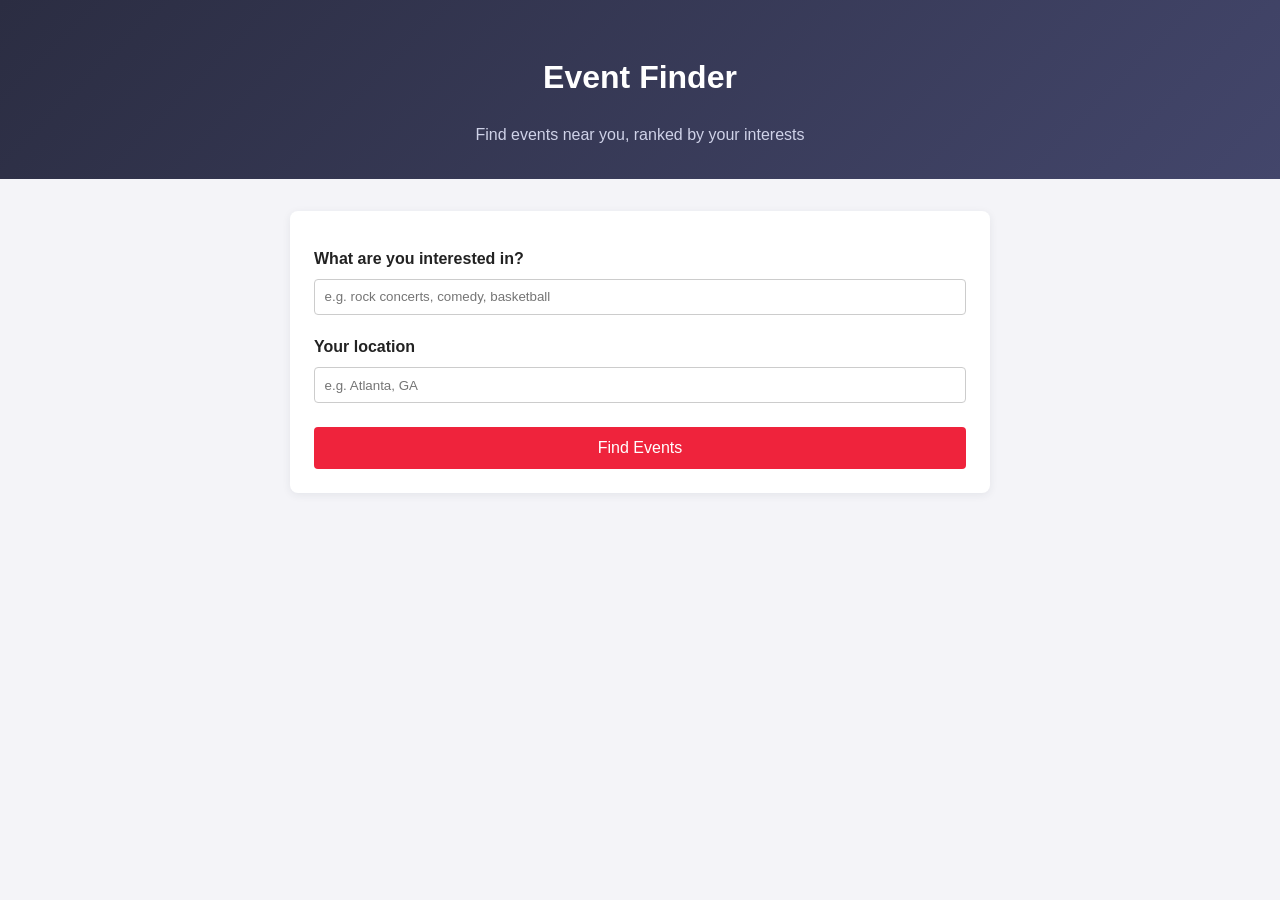
<file: index.html>
<!DOCTYPE html>
<html lang="en">
<head>
    <meta charset="UTF-8">
    <title>Event Finder</title>
    <link rel="stylesheet" href="static/style.css">
</head>
<body>
    <header>
        <h1>Event Finder</h1>
        <p>Find events near you, ranked by your interests</p>
    </header>

    <main>
        <form action="results.html" class="search-form">
            <label for="interest">What are you interested in?</label>
            <input type="text" id="interest" name="interest" placeholder="e.g. rock concerts, comedy, basketball">

            <label for="location">Your location</label>
            <input type="text" id="location" name="location" placeholder="e.g. Atlanta, GA">

            <button type="submit">Find Events</button>
        </form>
    </main>
</body>
</html>
</file>
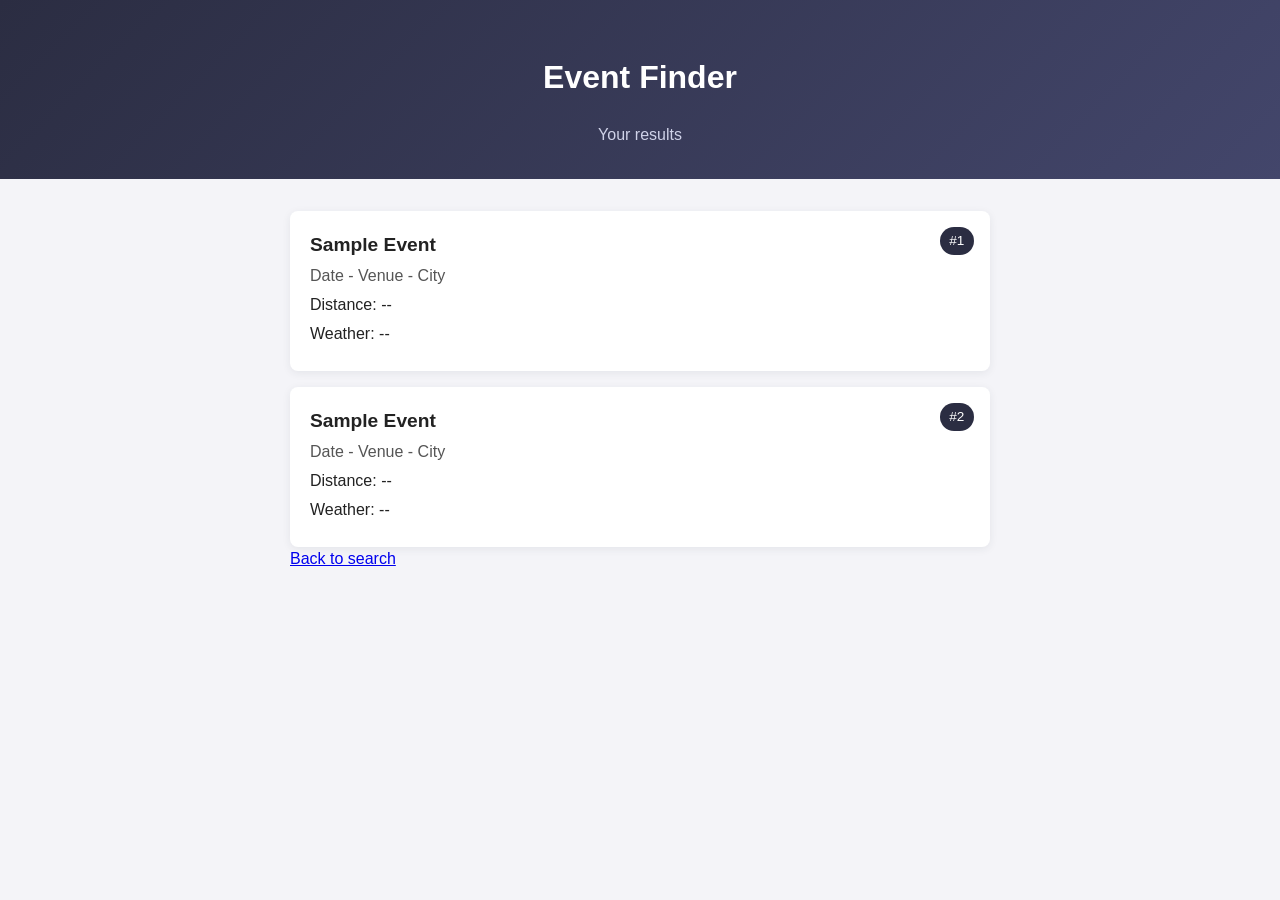
<file: results.html>
<!DOCTYPE html>
<html lang="en">
<head>
    <meta charset="UTF-8">
    <title>Results - Event Finder</title>
    <link rel="stylesheet" href="static/style.css">
</head>
<body>
    <header>
        <h1>Event Finder</h1>
        <p>Your results</p>
    </header>

    <main>
        <div class="event-list">
            <div class="event-card">
                <span class="rank-badge">#1</span>
                <h2>Sample Event</h2>
                <p class="event-meta">Date - Venue - City</p>
                <p>Distance: --</p>
                <p>Weather: --</p>
            </div>

            <div class="event-card">
                <span class="rank-badge">#2</span>
                <h2>Sample Event</h2>
                <p class="event-meta">Date - Venue - City</p>
                <p>Distance: --</p>
                <p>Weather: --</p>
            </div>
        </div>

        <a href="index.html">Back to search</a>
    </main>
</body>
</html>
</file>
<file: static/style.css>
body {
    font-family: Arial, Helvetica, sans-serif;
    background-color: #f4f4f8;
    color: #222;
    margin: 0;
    line-height: 1.5;
}

header {
    background: linear-gradient(135deg, #2b2d42, #43466b);
    color: #fff;
    text-align: center;
    padding: 2rem 1rem;
}

header p {
    color: #cfd2e8;
    margin: 0.5rem 0 0;
}

main {
    max-width: 700px;
    margin: 0 auto;
    padding: 2rem 1rem;
}

.search-form {
    display: flex;
    flex-direction: column;
    gap: 0.5rem;
    background: #fff;
    padding: 1.5rem;
    border-radius: 8px;
    box-shadow: 0 2px 8px rgba(43, 45, 66, 0.08);
}

.search-form label {
    font-weight: bold;
    margin-top: 0.75rem;
}

.search-form label small {
    font-weight: normal;
    color: #888;
}

.search-form input {
    padding: 0.6rem;
    border: 1px solid #ccc;
    border-radius: 4px;
    transition: border-color 0.15s ease, box-shadow 0.15s ease;
}

.search-form input:focus {
    outline: none;
    border-color: #2b2d42;
    box-shadow: 0 0 0 3px rgba(43, 45, 66, 0.15);
}

.search-form button {
    margin-top: 1rem;
    padding: 0.75rem;
    background-color: #ef233c;
    color: #fff;
    border: none;
    border-radius: 4px;
    font-size: 1rem;
    cursor: pointer;
    transition: background-color 0.15s ease;
}

.search-form button:hover {
    background-color: #d90429;
}

.search-form button:active {
    transform: translateY(1px);
}

.event-list {
    display: flex;
    flex-direction: column;
    gap: 1rem;
}

.event-card {
    background: #fff;
    padding: 1.25rem;
    border-radius: 8px;
    position: relative;
    box-shadow: 0 2px 8px rgba(43, 45, 66, 0.08);
    transition: transform 0.15s ease, box-shadow 0.15s ease;
}

.event-card:hover {
    transform: translateY(-2px);
    box-shadow: 0 6px 16px rgba(43, 45, 66, 0.14);
}

.event-card h2 {
    margin: 0 3rem 0.25rem 0;
    font-size: 1.2rem;
}

.event-card h2 a {
    color: #2b2d42;
    text-decoration: none;
}

.event-card h2 a:hover {
    color: #ef233c;
    text-decoration: underline;
}

.event-card p {
    margin: 0.3rem 0;
}

.rank-badge {
    position: absolute;
    top: 1rem;
    right: 1rem;
    background-color: #2b2d42;
    color: #fff;
    padding: 0.25rem 0.6rem;
    border-radius: 999px;
    font-size: 0.85rem;
}

.event-meta {
    color: #555;
}

.search-form button.secondary {
    background-color: #edf2f4;
    color: #2b2d42;
    border: 1px solid #8d99ae;
    margin-top: 0.25rem;
}

.search-form button.secondary:hover {
    background-color: #dde3e8;
}

.notice {
    background-color: #fff3cd;
    border: 1px solid #ffe69c;
    color: #664d03;
    padding: 0.75rem 1rem;
    border-radius: 8px;
    margin-bottom: 1rem;
}

.back-link {
    display: inline-block;
    margin-top: 1.5rem;
    color: #2b2d42;
    font-weight: bold;
    text-decoration: none;
}

.back-link:hover {
    text-decoration: underline;
}

@media (max-width: 480px) {
    header {
        padding: 1.25rem 1rem;
    }

    main {
        padding: 1.25rem 0.75rem;
    }

    .search-form,
    .event-card {
        padding: 1rem;
    }
}
</file>
